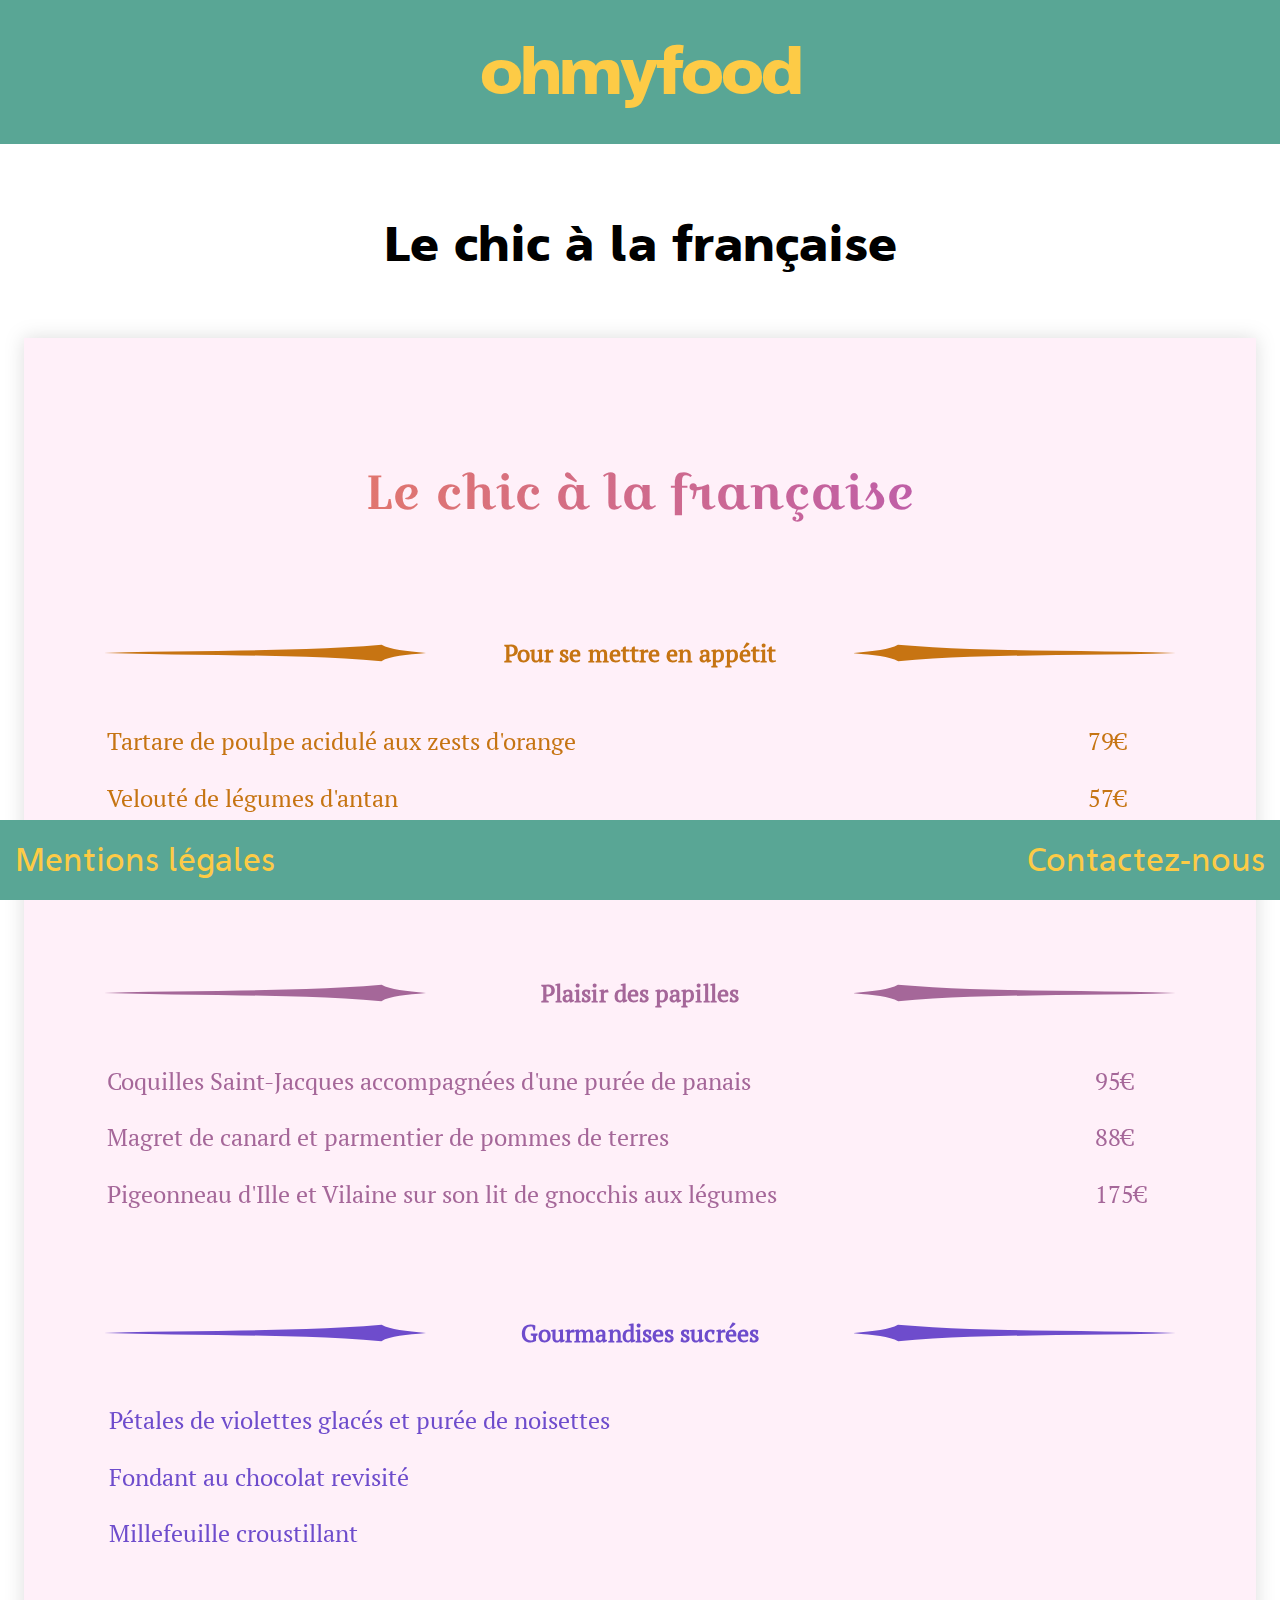
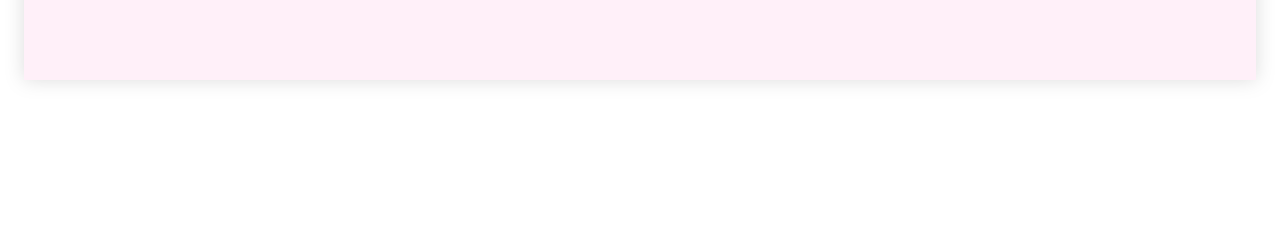
<file: chic.html>
<!DOCTYPE html>
<html lang="fr">
	<head>
        <meta charset="UTF-8" />
        <meta name="viewport" content="width=device-width, initial-scale=1.0">
        <link rel="stylesheet" href="sass/main.css">
		<title>Le chic à la française</title>
    </head>
    <body>
        <header class="header">
            <div>
                <h1>
                    <a href="index.html">ohmyfood</a>
                </h1>
            </div>
        </header>
        <main class="basecarte">
            <div class="cardtitle">
                <h2>Le chic à la française</h2>
            </div>
            <div class="carte chic">
                <h2>Le chic à la française</h2>               
                <h4><img class="separator" src="images/sep-chic-1.svg" alt="separateur"><span class="inter chicfrt">Pour se mettre en appétit</span><img class="separator-reverse" src="images/sep-chic-1.svg" alt="separateur"></h4>
                <table>
                    <tr class="chicfrt">
                        <td>Tartare de poulpe acidulé aux zests d'orange</td>
                        <td>79€</td>
                    </tr>
                    <tr class="chicfrt">
                        <td>Velouté de légumes d'antan</td>
                        <td>57€</td>
                    </tr>
                    <tr class="chicfrt">
                        <td>Soupe à l'oignon revisitée</td>
                        <td>57€</td>
                    </tr>
                </table>
                <h4><img class="separator" src="images/sep-chic-2.svg" alt="separateur"><span class="inter chicsnd">Plaisir des papilles</span><img class="separator-reverse" src="images/sep-chic-2.svg" alt="separateur"></h4>
                <table>
                    <tr class="chicsnd">
                        <td>Coquilles Saint-Jacques accompagnées d'une purée de panais</td>
                        <td>95€</td>
                    </tr>
                    <tr class="chicsnd">
                        <td>Magret de canard et parmentier de pommes de terres</td>
                        <td>88€</td>
                    </tr>
                    <tr class="chicsnd">
                        <td>Pigeonneau d'Ille et Vilaine sur son lit de gnocchis aux légumes</td>
                        <td>175€</td>
                    </tr>                    
                </table>
                <h4><img class="separator" src="images/sep-chic-3.svg" alt="separateur"><span class="inter chicthd">Gourmandises sucrées</span><img class="separator-reverse" src="images/sep-chic-3.svg" alt="separateur"></h4>
                <table>
                    <tr class="chicthd">
                        <td>Pétales de violettes glacés et purée de noisettes</td>
                    </tr>
                    <tr class="chicthd">
                        <td>Fondant au chocolat revisité</td>
                    </tr>
                    <tr class="chicthd">
                        <td>Millefeuille croustillant</td>
                    </tr>
                </table>
            </div>
            
        </main>
        <footer class="footer">
            <a href="https://www.just-eat.fr/info/nos-engagements"  target="_blank">Mentions légales</a>
            <a href="mailto:contact@ohmyfood.com">Contactez-nous</a>
        </footer>
    </body>
</html>
</file>
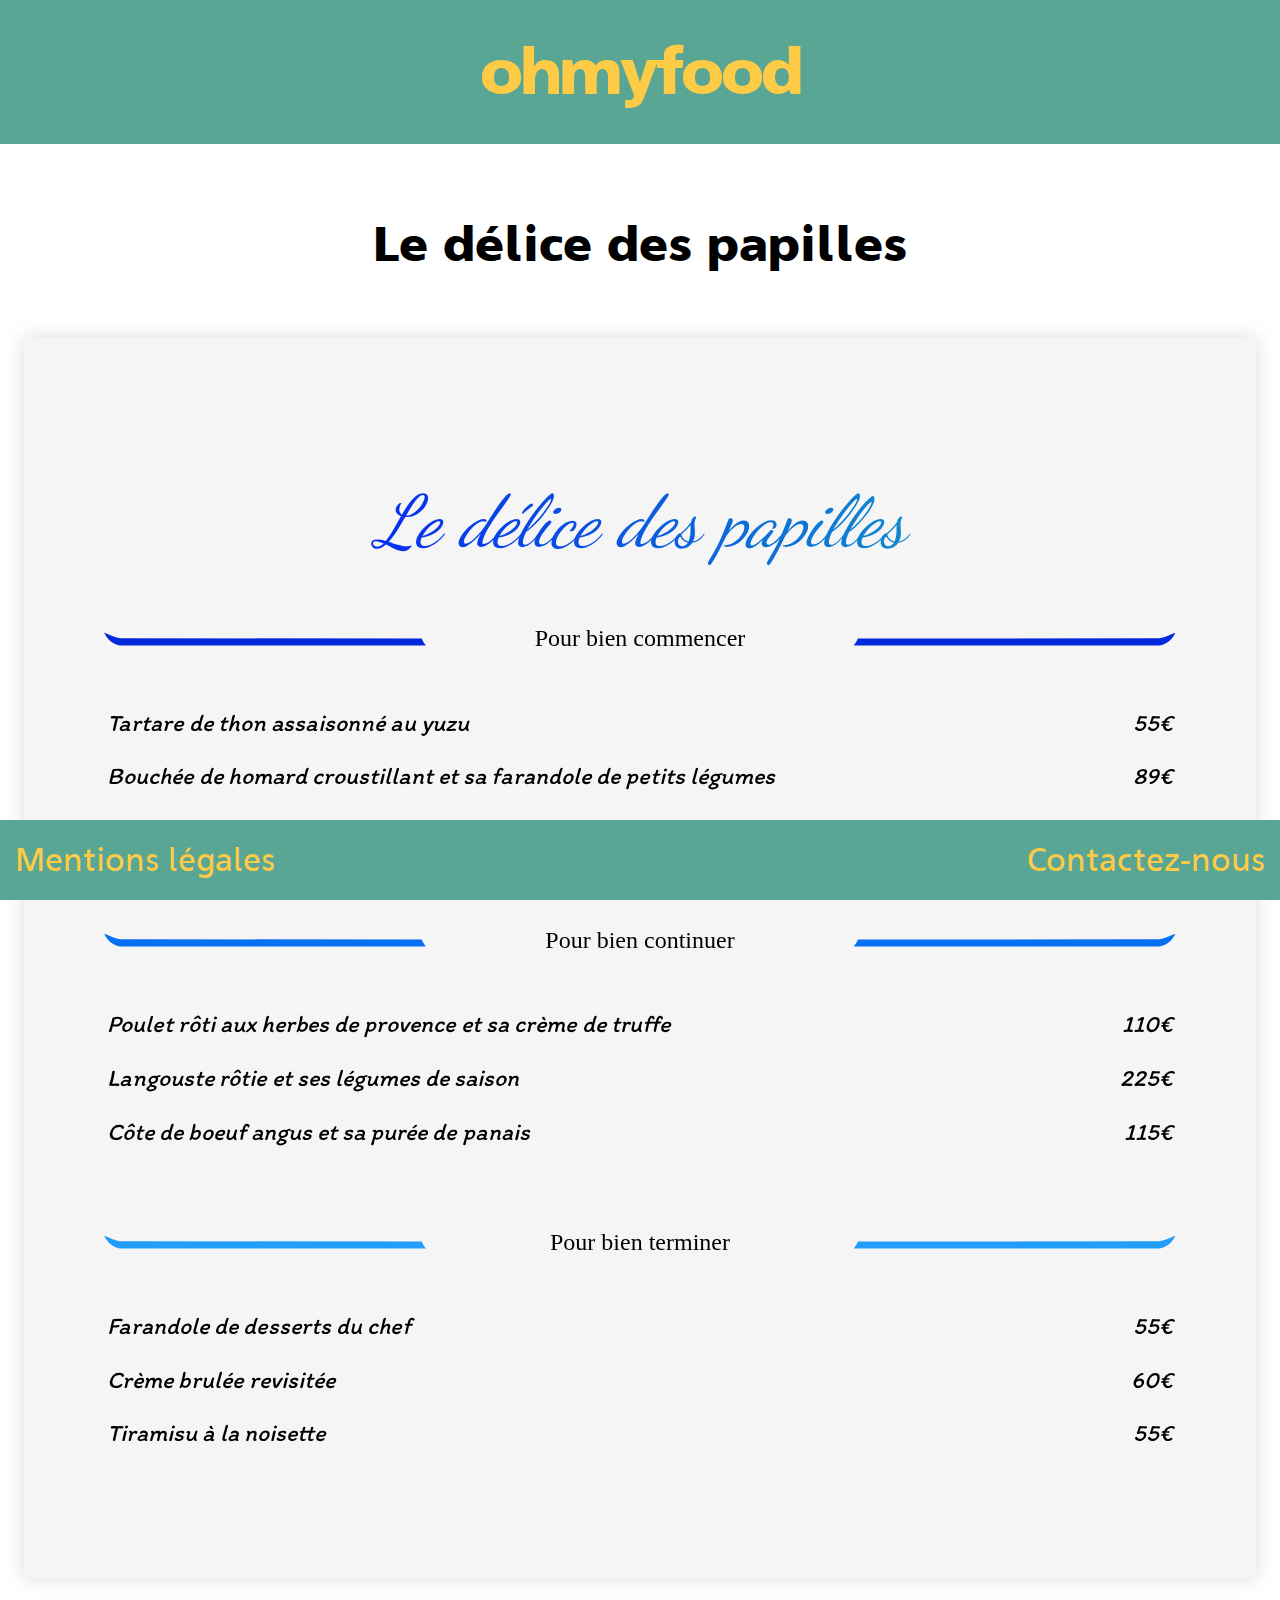
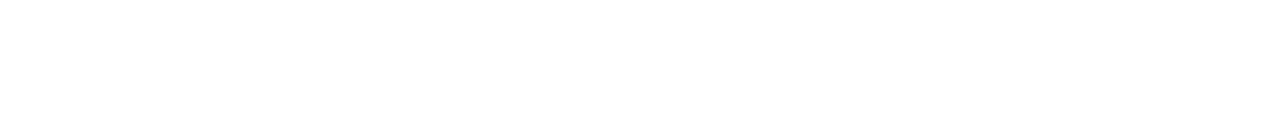
<file: delice.html>
<!DOCTYPE html>
<html lang="fr">
	<head>
        <meta charset="UTF-8" />
        <meta name="viewport" content="width=device-width, initial-scale=1.0">
        <link rel="stylesheet" href="sass/main.css">
		<title>Le délice des papilles</title>
    </head>
    <body>
        <header class="header">
            <div>
                <h1>
                    <a href="index.html">ohmyfood</a>
                </h1>
            </div>
        </header>
        <main class="basecarte">
            <div class="cardtitle">
                <h2>Le délice des papilles</h2>
            </div>
            <div class="delice carte">
                <h2>Le délice des papilles</h2>               
                <h4><img class="separator" src="images/sep-delice-1.svg" alt="separateur"><span class="inter">Pour bien commencer</span><img class="separator-reverse" src="images/sep-delice-1.svg" alt="separateur"></h4>
                <table>
                    <tr>
                        <td>Tartare de thon assaisonné au yuzu</td>
                        <td class="prix">55€</td>
                    </tr>
                    <tr>
                        <td>Bouchée de homard croustillant et sa farandole de petits légumes</td>
                        <td class="prix">89€</td>
                    </tr>
                    <tr>
                        <td>Velouté de ceppes aux truffes</td>
                        <td class="prix">56€</td>
                    </tr>
                </table>
                <h4><img class="separator" src="images/sep-delice-2.svg" alt="separateur"><span class="inter">Pour bien continuer</span><img class="separator-reverse" src="images/sep-delice-2.svg" alt="separateur"></h4>
                <table>
                    <tr>
                        <td>Poulet rôti aux herbes de provence et sa crème de truffe</td>
                        <td class="prix">110€</td>
                    </tr>
                    <tr>
                        <td>Langouste rôtie et ses légumes de saison</td>
                        <td class="prix">225€</td>
                    </tr>
                    <tr>
                        <td>Côte de boeuf angus et sa purée de panais</td>
                        <td class="prix">115€</td>
                    </tr>                    
                </table>
                <h4><img class="separator" src="images/sep-delice-3.svg" alt="separateur"><span class="inter">Pour bien terminer</span><img class="separator-reverse" src="images/sep-delice-3.svg" alt="separateur"></h4>
                <table>
                    <tr>
                        <td>Farandole de desserts du chef</td>
                        <td class="prix">55€</td>
                    </tr>
                    <tr>
                        <td>Crème brulée revisitée</td>
                        <td class="prix">60€</td>
                    </tr>
                    <tr>
                        <td>Tiramisu à la noisette</td>
                        <td class="prix">55€</td>
                    </tr>
                </table>
            </div>
            
        </main>
        <footer class="footer">
            <a href="https://www.just-eat.fr/info/nos-engagements"  target="_blank">Mentions légales</a>
            <a href="mailto:contact@ohmyfood.com">Contactez-nous</a>
        </footer>
    </body>
</html>
</file>
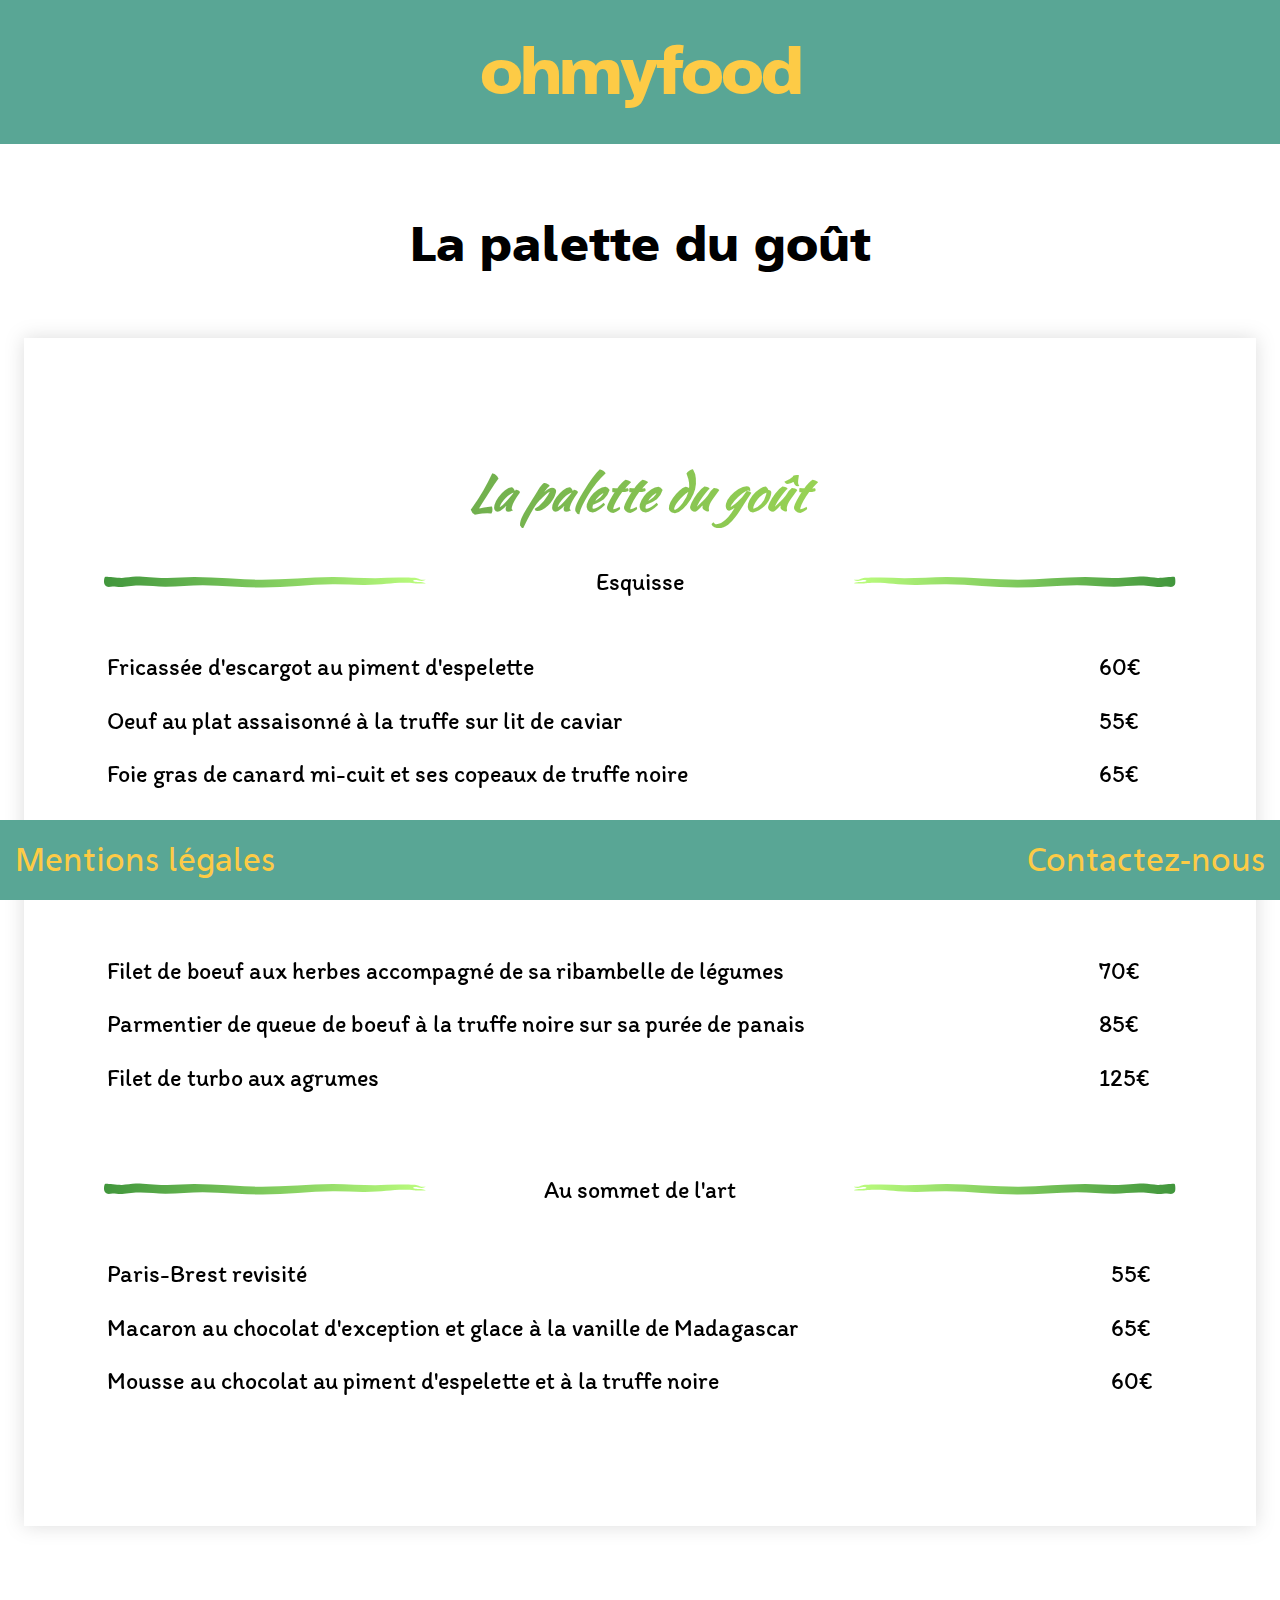
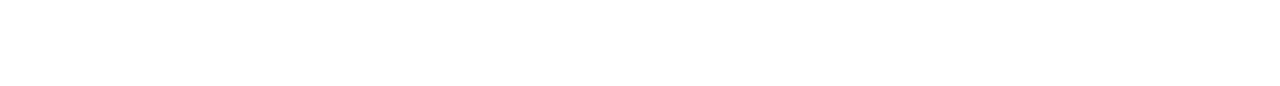
<file: palette.html>
<!DOCTYPE html>
<html lang="fr">
	<head>
        <meta charset="UTF-8" />
        <meta name="viewport" content="width=device-width, initial-scale=1.0">
        <link rel="stylesheet" href="sass/main.css">
		<title>La palette du goût</title>
    </head>
    <body>
        <header class="header">
            <div>
                <h1>
                    <a href="index.html">ohmyfood</a>
                </h1>
            </div>
        </header>
        <main class="basecarte">
            <div class="cardtitle">
                <h2>La palette du goût</h2>
            </div>
            <div class="palette carte">
                <h2>La palette du goût</h2>               
                <h4><img class="separator" src="images/sep-palette.svg" alt="separateur"><span class="inter">Esquisse</span><img class="separator-reverse" src="images/sep-palette.svg" alt="separateur"></h4>
                <table>
                    <tr>
                        <td>Fricassée d'escargot au piment d'espelette</td>
                        <td>60€</td>
                    </tr>
                    <tr>
                        <td>Oeuf au plat assaisonné à la truffe sur lit de caviar</td>
                        <td>55€</td>
                    </tr>
                    <tr>
                        <td>Foie gras de canard mi-cuit et ses copeaux de truffe noire</td>
                        <td>65€</td>
                    </tr>
                </table>
                <h4><img class="separator" src="images/sep-palette.svg" alt="separateur"><span class="inter">Oeuvre de maître</span><img class="separator-reverse" src="images/sep-palette.svg" alt="separateur"></h4>
                <table>
                    <tr>
                        <td>Filet de boeuf aux herbes accompagné de sa ribambelle de légumes</td>
                        <td>70€</td>
                    </tr>
                    <tr>
                        <td>Parmentier de queue de boeuf à la truffe noire sur sa purée de panais</td>
                        <td>85€</td>
                    </tr>
                    <tr>
                        <td>Filet de turbo aux agrumes</td>
                        <td>125€</td>
                    </tr>                    
                </table>
                <h4><img class="separator" src="images/sep-palette.svg" alt="separateur"><span class="inter">Au sommet de l'art</span><img class="separator-reverse" src="images/sep-palette.svg" alt="separateur"></h4>
                <table>
                    <tr>
                        <td>Paris-Brest revisité</td>
                        <td>55€</td>
                    </tr>
                    <tr>
                        <td>Macaron au chocolat d'exception et glace à la vanille de Madagascar</td>
                        <td>65€</td>
                    </tr>
                    <tr>
                        <td>Mousse au chocolat au piment d'espelette et à la truffe noire</td>
                        <td>60€</td>
                    </tr>
                </table>
            </div>
            
        </main>
        <footer class="footer">
            <a href="https://www.just-eat.fr/info/nos-engagements"  target="_blank">Mentions légales</a>
            <a href="mailto:contact@ohmyfood.com">Contactez-nous</a>
        </footer>
    </body>
</html>
</file>
<file: sass/main.css>
body {
  margin: 0px;
}

main {
  display: block;
}

@font-face {
  font-family: 'aganregular';
  src: url("../font/agane_55_roman-webfont.eot");
  src: url("../font/agane_55_roman-webfont.eot?#iefix") format("embedded-opentype"), url("../font/agane_55_roman-webfont.woff2") format("woff2"), url("../font/agane_55_roman-webfont.woff") format("woff"), url("../font/agane_55_roman-webfont.ttf") format("truetype"), url("../font/agane_55_roman-webfont.svg#aganregular") format("svg");
  font-weight: normal;
  font-style: normal;
}

@font-face {
  font-family: 'aganextra_bold';
  src: url("../font/agane_75_extra_bold-webfont.eot");
  src: url("../font/agane_75_extra_bold-webfont.eot?#iefix") format("embedded-opentype"), url("../font/agane_75_extra_bold-webfont.woff2") format("woff2"), url("../font/agane_75_extra_bold-webfont.woff") format("woff"), url("../font/agane_75_extra_bold-webfont.ttf") format("truetype"), url("../font/agane_75_extra_bold-webfont.svg#aganextra_bold") format("svg");
  font-weight: normal;
  font-style: normal;
}

@font-face {
  font-family: 'Devonshire';
  src: url("../font/Devonshire-Regular.eot");
  src: url("../font/Devonshire-Regular.eot?#iefix") format("embedded-opentype"), url("../font/Devonshire-Regular.woff2") format("woff2"), url("../font/Devonshire-Regular.woff") format("woff"), url("../font/Devonshire-Regular.ttf") format("truetype"), url("../font/Devonshire-Regular.svg#Devonshire-Regular") format("svg");
  font-weight: normal;
  font-style: normal;
  font-display: swap;
}

@font-face {
  font-family: 'Itim';
  src: url("Itim-Regular.eot");
  src: url("../font/Itim-Regular.eot?#iefix") format("embedded-opentype"), url("../font/Itim-Regular.woff2") format("woff2"), url("../font/Itim-Regular.woff") format("woff"), url("../font/Itim-Regular.ttf") format("truetype"), url("../font/Itim-Regular.svg#Itim-Regular") format("svg");
  font-weight: normal;
  font-style: normal;
  font-display: swap;
}

@font-face {
  font-family: 'Croissant One';
  src: url("../font/CroissantOne-Regular.eot");
  src: url("../_mixin.scss") format("embedded-opentype"), url("../font/CroissantOne-Regular.woff2") format("woff2"), url("../font/CroissantOne-Regular.woff") format("woff"), url("../font/CroissantOne-Regular.ttf") format("truetype"), url("../font/CroissantOne-Regular.svg#CroissantOne-Regular") format("svg");
  font-weight: normal;
  font-style: normal;
  font-display: swap;
}

@font-face {
  font-family: 'Nanum Pen';
  src: url("../font/NanumPen.eot");
  src: url("../font/NanumPen.eot?#iefix") format("embedded-opentype"), url("../font/NanumPen.woff2") format("woff2"), url("../font/NanumPen.woff") format("woff"), url("../font/NanumPen.ttf") format("truetype"), url("../font/NanumPen.svg#NanumPen") format("svg");
  font-weight: normal;
  font-style: normal;
  font-display: swap;
}

@font-face {
  font-family: 'Dancing Script';
  src: url("../font/DancingScript.eot");
  src: url("../font/DancingScript.eot?#iefix") format("embedded-opentype"), url("../font/DancingScript.woff2") format("woff2"), url("../font/DancingScript.woff") format("woff"), url("../font/DancingScript.ttf") format("truetype"), url("../font/DancingScript.svg#DancingScript") format("svg");
  font-weight: normal;
  font-style: normal;
  font-display: swap;
}

@font-face {
  font-family: 'Kaushan Script';
  src: url("../font/KaushanScript-Regular.eot");
  src: url("../font/KaushanScript-Regular.eot?#iefix") format("embedded-opentype"), url("../font/KaushanScript-Regular.woff2") format("woff2"), url("../font/KaushanScript-Regular.woff") format("woff"), url("../font/KaushanScript-Regular.ttf") format("truetype"), url("../font/KaushanScript-Regular.svg#KaushanScript-Regular") format("svg");
  font-weight: normal;
  font-style: normal;
  font-display: swap;
}

@font-face {
  font-family: 'PT Serif';
  src: url("../font/PTSerif-Regular.eot");
  src: url("../font/PTSerif-Regular.eot?#iefix") format("embedded-opentype"), url("../font/PTSerif-Regular.woff2") format("woff2"), url("../font/PTSerif-Regular.woff") format("woff"), url("../font/PTSerif-Regular.ttf") format("truetype"), url("../font/PTSerif-Regular.svg#PTSerif-Regular") format("svg");
  font-weight: normal;
  font-style: normal;
  font-display: swap;
}

header {
  background-color: #59a695;
  height: 9em;
  display: -webkit-box;
  display: -ms-flexbox;
  display: flex;
  -webkit-box-pack: center;
      -ms-flex-pack: center;
          justify-content: center;
  -webkit-box-align: center;
      -ms-flex-align: center;
          align-items: center;
}

h1 > a {
  color: #fdcb46;
  font-size: 2em;
  font-family: 'aganextra_bold', Arial, serif;
  text-decoration: none;
  letter-spacing: -3px;
}

/* ------------------------------ Responsive --------------------------- */
@media screen and (max-width: 670px) {
  header {
    height: 7em;
  }
  h1 > a {
    font-size: 1.5em;
  }
}

@media screen and (max-width: 410px) {
  header {
    height: 6em;
  }
  h1 > a {
    font-size: 1.1em;
  }
}

.footer {
  background-color: #59a695;
  width: 100%;
  display: -webkit-box;
  display: -ms-flexbox;
  display: flex;
  -webkit-box-pack: justify;
      -ms-flex-pack: justify;
          justify-content: space-between;
  -webkit-box-align: center;
      -ms-flex-align: center;
          align-items: center;
  bottom: 0;
  position: fixed;
  height: 5em;
}

.footer > a {
  color: #fdcb46;
  margin-left: 15px;
  margin-right: 15px;
  text-decoration: none;
  font-size: 2em;
  font-family: 'aganregular', Arial, serif;
}

.footer > a:hover {
  -webkit-animation: shake 0.5s;
          animation: shake 0.5s;
  -webkit-animation-iteration-count: infinite;
          animation-iteration-count: infinite;
}

@-webkit-keyframes shake {
  0% {
    -webkit-transform: translate(1px, 1px) rotate(0deg);
            transform: translate(1px, 1px) rotate(0deg);
  }
  10% {
    -webkit-transform: translate(-1px, -2px) rotate(-1deg);
            transform: translate(-1px, -2px) rotate(-1deg);
  }
  20% {
    -webkit-transform: translate(-3px, 0px) rotate(1deg);
            transform: translate(-3px, 0px) rotate(1deg);
  }
  30% {
    -webkit-transform: translate(3px, 2px) rotate(0deg);
            transform: translate(3px, 2px) rotate(0deg);
  }
  40% {
    -webkit-transform: translate(1px, -1px) rotate(1deg);
            transform: translate(1px, -1px) rotate(1deg);
  }
  50% {
    -webkit-transform: translate(-1px, 2px) rotate(-1deg);
            transform: translate(-1px, 2px) rotate(-1deg);
  }
  60% {
    -webkit-transform: translate(-3px, 1px) rotate(0deg);
            transform: translate(-3px, 1px) rotate(0deg);
  }
  70% {
    -webkit-transform: translate(3px, 1px) rotate(-1deg);
            transform: translate(3px, 1px) rotate(-1deg);
  }
  80% {
    -webkit-transform: translate(-1px, -1px) rotate(1deg);
            transform: translate(-1px, -1px) rotate(1deg);
  }
  90% {
    -webkit-transform: translate(1px, 2px) rotate(0deg);
            transform: translate(1px, 2px) rotate(0deg);
  }
  100% {
    -webkit-transform: translate(1px, -2px) rotate(-1deg);
            transform: translate(1px, -2px) rotate(-1deg);
  }
}

@keyframes shake {
  0% {
    -webkit-transform: translate(1px, 1px) rotate(0deg);
            transform: translate(1px, 1px) rotate(0deg);
  }
  10% {
    -webkit-transform: translate(-1px, -2px) rotate(-1deg);
            transform: translate(-1px, -2px) rotate(-1deg);
  }
  20% {
    -webkit-transform: translate(-3px, 0px) rotate(1deg);
            transform: translate(-3px, 0px) rotate(1deg);
  }
  30% {
    -webkit-transform: translate(3px, 2px) rotate(0deg);
            transform: translate(3px, 2px) rotate(0deg);
  }
  40% {
    -webkit-transform: translate(1px, -1px) rotate(1deg);
            transform: translate(1px, -1px) rotate(1deg);
  }
  50% {
    -webkit-transform: translate(-1px, 2px) rotate(-1deg);
            transform: translate(-1px, 2px) rotate(-1deg);
  }
  60% {
    -webkit-transform: translate(-3px, 1px) rotate(0deg);
            transform: translate(-3px, 1px) rotate(0deg);
  }
  70% {
    -webkit-transform: translate(3px, 1px) rotate(-1deg);
            transform: translate(3px, 1px) rotate(-1deg);
  }
  80% {
    -webkit-transform: translate(-1px, -1px) rotate(1deg);
            transform: translate(-1px, -1px) rotate(1deg);
  }
  90% {
    -webkit-transform: translate(1px, 2px) rotate(0deg);
            transform: translate(1px, 2px) rotate(0deg);
  }
  100% {
    -webkit-transform: translate(1px, -2px) rotate(-1deg);
            transform: translate(1px, -2px) rotate(-1deg);
  }
}

/* ------------------------------ Responsive --------------------------- */
@media screen and (max-width: 768px) {
  .footer > a {
    font-size: 1.5em;
  }
}

@media screen and (max-width: 670px) {
  .footer {
    height: 4em;
  }
  .footer > a {
    font-size: 1.1em;
  }
}

@media screen and (max-width: 410px) {
  .footer {
    height: 3em;
  }
  .footer > a {
    font-size: 0.9em;
  }
}

.basecarte {
  display: -webkit-box;
  display: -ms-flexbox;
  display: flex;
  -webkit-box-orient: vertical;
  -webkit-box-direction: normal;
      -ms-flex-direction: column;
          flex-direction: column;
  -webkit-box-align: center;
      -ms-flex-align: center;
          align-items: center;
}

main h2 {
  text-align: center;
}

.cardtitle h2 {
  font-size: 3em;
  margin-top: 1.5em;
  font-family: 'aganextra_bold', Arial, serif;
}

.carte {
  display: block;
  margin: 1.5em;
  padding: 5em;
  margin-bottom: 10em;
  -webkit-filter: drop-shadow(0 0 0.6em gainsboro);
          filter: drop-shadow(0 0 0.6em gainsboro);
}

.carte h2 {
  font-size: 3em;
}

h4 {
  font-family: 'Itim', cursive;
  font-style: italic;
  display: -webkit-box;
  display: -ms-flexbox;
  display: flex;
  -webkit-box-pack: justify;
      -ms-flex-pack: justify;
          justify-content: space-between;
  -webkit-box-align: center;
      -ms-flex-align: center;
          align-items: center;
  font-size: 1.5em;
  text-align: center;
}

h4 > img {
  width: 30%;
  height: 1em;
}

.separator {
  padding-right: 5px;
}

.separator-reverse {
  -webkit-transform: rotate(180deg);
  transform: rotate(180deg);
  padding-right: 5px;
}

.carte i {
  text-align: center;
  margin-right: 10px;
}

table {
  width: 100%;
  font-size: 1.5em;
  padding-bottom: 2em;
  font-family: 'Itim', cursive;
  font-style: italic;
}

td {
  padding-top: 0.9em;
}

td:last-child {
  padding-left: 3px;
}

/* ---------------------------------- Animations ----------------------------------- */
.inter {
  text-decoration: none;
  display: inline-block;
  position: relative;
}

.inter:before {
  content: "";
  position: absolute;
  width: 0;
  height: 2px;
  bottom: -5px;
  left: 0;
  background-color: #0f0f0f;
  visibility: hidden;
  -webkit-transition: all 0.3s ease-in-out;
  transition: all 0.3s ease-in-out;
  -webkit-box-shadow: 0 0 2px black;
          box-shadow: 0 0 2px black;
}

.inter:hover:before {
  width: 100%;
  visibility: visible;
}

/* ---------------------------------- Responsive ----------------------------------- */
@media screen and (max-width: 768px) {
  table {
    font-size: 1.1em;
  }
}

@media screen and (max-width: 670px) {
  .cardtitle h2 {
    font-size: 1.3em;
  }
  .carte {
    padding: 1em;
  }
  .carte h2 {
    font-size: 2.5em;
  }
  .endtitle {
    font-size: 2em;
  }
}

@media screen and (max-width: 410px) {
  .cardtitle h2 {
    margin-top: 1em;
  }
  .carte h2 {
    font-size: 2em;
  }
  .carte h4 {
    font-size: 1em;
  }
  .endtitle {
    font-size: 1.8em;
  }
  table {
    font-size: 0.9em;
  }
}

@media screen and (max-width: 300px) {
  .carte {
    margin: 1em;
    margin-bottom: 5em;
  }
  table {
    font-size: 0.8em;
  }
}

nav {
  display: -webkit-box;
  display: -ms-flexbox;
  display: flex;
  -webkit-box-orient: vertical;
  -webkit-box-direction: normal;
      -ms-flex-direction: column;
          flex-direction: column;
  -webkit-box-align: center;
      -ms-flex-align: center;
          align-items: center;
  -ms-flex-pack: distribute;
      justify-content: space-around;
  padding-left: 3em;
  padding-right: 3em;
}

section {
  display: -webkit-box;
  display: -ms-flexbox;
  display: flex;
  -webkit-box-orient: horizontal;
  -webkit-box-direction: normal;
      -ms-flex-direction: row;
          flex-direction: row;
}

.menu-row > :first-child {
  -webkit-box-pack: center;
      -ms-flex-pack: center;
          justify-content: center;
}

.menu-row > :last-child {
  -webkit-box-pack: center;
      -ms-flex-pack: center;
          justify-content: center;
}

.sooncontent {
  display: -webkit-box;
  display: -ms-flexbox;
  display: flex;
  -webkit-box-align: center;
      -ms-flex-align: center;
          align-items: center;
}

.soon {
  background-color: #59a695;
  padding: 0.5em 1em 0.5em 1em;
  display: -webkit-box;
  display: -ms-flexbox;
  display: flex;
  -webkit-box-align: center;
      -ms-flex-align: center;
          align-items: center;
  -webkit-box-pack: center;
      -ms-flex-pack: center;
          justify-content: center;
  margin: auto;
  height: auto;
  padding: 1em;
  border-radius: 15px;
  margin-top: 3em;
  margin-bottom: 8em;
}

.soon > a {
  color: #fdcb46;
  text-decoration: none;
  font-size: 2em;
  font-family: 'aganregular', Arial, serif;
}

.soon span {
  color: #fdcb46;
  font-size: 2em;
  -webkit-animation-name: blink;
          animation-name: blink;
  -webkit-animation-duration: 1.4s;
          animation-duration: 1.4s;
  -webkit-animation-iteration-count: infinite;
          animation-iteration-count: infinite;
  -webkit-animation-fill-mode: both;
          animation-fill-mode: both;
}

.soon span:nth-child(3) {
  -webkit-animation-delay: .2s;
          animation-delay: .2s;
}

.soon span:nth-child(4) {
  -webkit-animation-delay: .4s;
          animation-delay: .4s;
}

@-webkit-keyframes blink {
  0% {
    opacity: .2;
  }
  20% {
    opacity: 1;
  }
  100% {
    opacity: .2;
  }
}

@keyframes blink {
  0% {
    opacity: .2;
  }
  20% {
    opacity: 1;
  }
  100% {
    opacity: .2;
  }
}

/* ---------------------------------- Responsive ----------------------------------- */
@media screen and (max-width: 670px) {
  .soon span {
    font-size: 1.3em;
  }
  .soon {
    margin-bottom: 6em;
  }
  .soon > a {
    font-size: 1.1em;
  }
}

@media screen and (max-width: 410px) {
  .soon span {
    font-size: 1em;
  }
  .soon {
    margin-bottom: 5em;
  }
  .soon > a {
    font-size: 0.9em;
  }
}

.menu {
  height: 30em;
  width: 20em;
  margin: 3em;
  margin-top: 5em;
  padding: 4em;
  display: -webkit-box;
  display: -ms-flexbox;
  display: flex;
  -webkit-box-orient: vertical;
  -webkit-box-direction: normal;
      -ms-flex-direction: column;
          flex-direction: column;
  -webkit-box-align: center;
      -ms-flex-align: center;
          align-items: center;
  -webkit-filter: drop-shadow(0 0 0.6em gainsboro);
          filter: drop-shadow(0 0 0.6em gainsboro);
}

h2 {
  font-size: 2em;
}

h3 {
  font-size: 2.5em;
  -webkit-margin-before: 0;
          margin-block-start: 0;
}

a {
  text-align: center;
  text-decoration: none;
  color: inherit;
}

/* ---------------------------------- Animations ----------------------------------- */
.menu:hover {
  opacity: 0.5;
  -webkit-transition: 0.25s ease-in-out;
  transition: 0.25s ease-in-out;
  -moz-transition: opacity .25s ease-in-out;
  -webkit-transition: opacity .25s ease-in-out;
}

.menu:hover > a {
  -webkit-transition-property: -webkit-transform;
  transition-property: -webkit-transform;
  transition-property: transform;
  transition-property: transform, -webkit-transform;
  -webkit-transition-duration: 1000ms;
          transition-duration: 1000ms;
  -webkit-transform: scale(1.2);
          transform: scale(1.2);
}

/* ---------------------------------- Menu Note ----------------------------------- */
.note {
  background-color: #fadedb;
}

i {
  background: -webkit-gradient(linear, left top, right top, from(#f35757), to(#f78f6a));
  background: linear-gradient(to right, #f35757, #f78f6a);
  background-clip: text;
  -webkit-background-clip: text;
  -webkit-text-fill-color: transparent;
}

.note h2 {
  font-family: 'Devonshire', cursive;
  letter-spacing: 1px;
  -webkit-margin-before: 0;
          margin-block-start: 0;
  font-weight: 100;
}

.note h3 {
  font-family: 'Itim';
  font-style: italic;
  text-transform: uppercase;
  font-size: 2.5em;
  font-weight: 200;
  -webkit-margin-before: 0;
          margin-block-start: 0;
}

h3 > a:link {
  text-decoration: none;
}

/* ---------------------------------- Menu Chic ----------------------------------- */
.chic {
  background-color: #fff0f9;
}

.chic h2 {
  background: -webkit-gradient(linear, left top, right top, from(#f18154), to(#af54c2));
  background: linear-gradient(to right, #f18154, #af54c2);
  background-clip: text;
  -webkit-background-clip: text;
  -webkit-text-fill-color: transparent;
  font-family: 'Croissant One';
  font-weight: 100;
}

.chic h3 {
  color: #d17d5b;
}

/* ---------------------------------- Menu Delice ----------------------------------- */
.delice {
  background-color: whitesmoke;
}

.delice h2 {
  background: -webkit-gradient(linear, left top, right top, from(blue), to(#15b5c0));
  background: linear-gradient(to right, blue, #15b5c0);
  background-clip: text;
  -webkit-background-clip: text;
  -webkit-text-fill-color: transparent;
  font-family: 'Dancing Script';
  font-style: italic;
  font-weight: 100;
  padding-left: 2px;
}

.delice h3 {
  color: #4e82f1;
  font-family: 'Nanum Pen';
  font-style: italic;
  font-weight: 100;
}

/* ---------------------------------- Menu Palette ----------------------------------- */
.palette {
  background-color: #fff;
}

.palette h2 {
  background: -webkit-gradient(linear, left top, right top, from(rgba(4, 95, 4, 0.733)), to(#c0f75b));
  background: linear-gradient(to right, rgba(4, 95, 4, 0.733), #c0f75b);
  background-clip: text;
  -webkit-background-clip: text;
  -webkit-text-fill-color: transparent;
  font-family: 'Kaushan Script';
  font-style: italic;
  padding-right: 7px;
}

.palette h3 {
  color: #6db46d;
  font-family: 'Nanum Pen';
  font-style: italic;
  font-weight: 100;
}

/* -------------------------------- Responsive -------------------------------- */
@media screen and (max-width: 1100px) {
  section {
    -webkit-box-orient: vertical;
    -webkit-box-direction: normal;
        -ms-flex-direction: column;
            flex-direction: column;
  }
  .menu {
    width: 30em;
    height: 45em;
  }
}

@media screen and (max-width: 768px) {
  section {
    -webkit-box-orient: vertical;
    -webkit-box-direction: normal;
        -ms-flex-direction: column;
            flex-direction: column;
  }
  .menu-row > :first-child {
    -webkit-box-pack: center;
        -ms-flex-pack: center;
            justify-content: center;
  }
  .menu-row > :last-child {
    -webkit-box-pack: center;
        -ms-flex-pack: center;
            justify-content: center;
  }
  .menu {
    width: 20em;
    height: 30em;
  }
}

@media screen and (max-width: 670px) {
  .menu {
    width: 12em;
    height: 18em;
    margin: 0;
    margin-top: 4em;
  }
}

@media screen and (max-width: 410px) {
  .menu {
    width: 10em;
    height: 15em;
    margin: 0;
    margin-top: 4em;
  }
}

@media screen and (max-width: 300px) {
  .menu {
    width: 8em;
    height: 13em;
  }
  .menu h2 {
    font-size: 1.5em;
  }
  .menu h3 {
    font-size: 2em;
  }
}

.note > h4 {
  text-transform: none;
  margin-bottom: 0px;
  font-size: 2em;
}

.endtitle {
  text-align: center;
  font-size: 2.4em;
  font-family: 'Devonshire', cursive;
  font-weight: 100;
  -webkit-margin-before: 0.5em;
          margin-block-start: 0.5em;
  -webkit-margin-after: 0em;
          margin-block-end: 0em;
}

/* ---------------------------------- Responsive ----------------------------------- */
@media screen and (max-width: 670px) {
  .note h4 {
    font-size: 1.5em;
  }
}

@media screen and (max-width: 300px) {
  .note h4 {
    font-size: 1em;
  }
}

.carte.chic > h2 {
  padding-bottom: 1em;
}

.carte.chic > table {
  font-family: 'PT Serif', serif;
  font-style: normal;
}

.chic > h4 {
  letter-spacing: 0.1px;
  font-family: 'PT Serif', serif;
  font-style: normal;
  padding-top: 1em;
}

.chicfrt {
  color: #c67412;
}

.inter.chicfrt:before {
  background-color: #c67412;
  -webkit-box-shadow: 0 0 2px #c67412;
          box-shadow: 0 0 2px #c67412;
}

.chicsnd {
  color: #a56799;
}

.inter.chicsnd:before {
  background-color: #a56799;
  -webkit-box-shadow: 0 0 2px #a56799;
          box-shadow: 0 0 2px #a56799;
}

.chicthd {
  color: #6e4ccc;
}

.inter.chicthd:before {
  background-color: #6e4ccc;
  -webkit-box-shadow: 0 0 2px #6e4ccc;
          box-shadow: 0 0 2px #6e4ccc;
}

/* ---------------------------------- Responsive ----------------------------------- */
@media screen and (max-width: 670px) {
  .chic h4 {
    font-size: 1.2em;
  }
}

@media screen and (max-width: 410px) {
  .carte.chic h2 {
    font-size: 2em;
  }
}

@media screen and (max-width: 300px) {
  .chic h4 {
    font-size: 0.8em;
  }
}

.separator-reverse {
  -webkit-transform: scaleX(-1);
  transform: scaleX(-1);
}

.carte.delice > h2 {
  font-size: 4.5em;
}

.delice h4 {
  font-weight: 200;
  font-style: normal;
  font-family: cursive;
}

.prix {
  text-align: right;
}

/* ---------------------------------- Responsive ----------------------------------- */
@media screen and (max-width: 670px) {
  .carte.delice h2 {
    font-size: 2.5em;
  }
  .delice h4 {
    font-size: 1.3em;
  }
}

@media screen and (max-width: 410px) {
  .carte.delice h2 {
    font-size: 2em;
  }
}

@media screen and (max-width: 300px) {
  .delice > h4 {
    font-size: 1em;
  }
}

.palette > h4 {
  font-weight: 100;
  font-style: normal;
}

.carte.palette > table {
  font-style: normal;
}

/* ---------------------------------- Responsive ----------------------------------- */
@media screen and (max-width: 670px) {
  .palette h4 {
    font-size: 1.2em;
  }
}
/*# sourceMappingURL=main.css.map */
</file>
